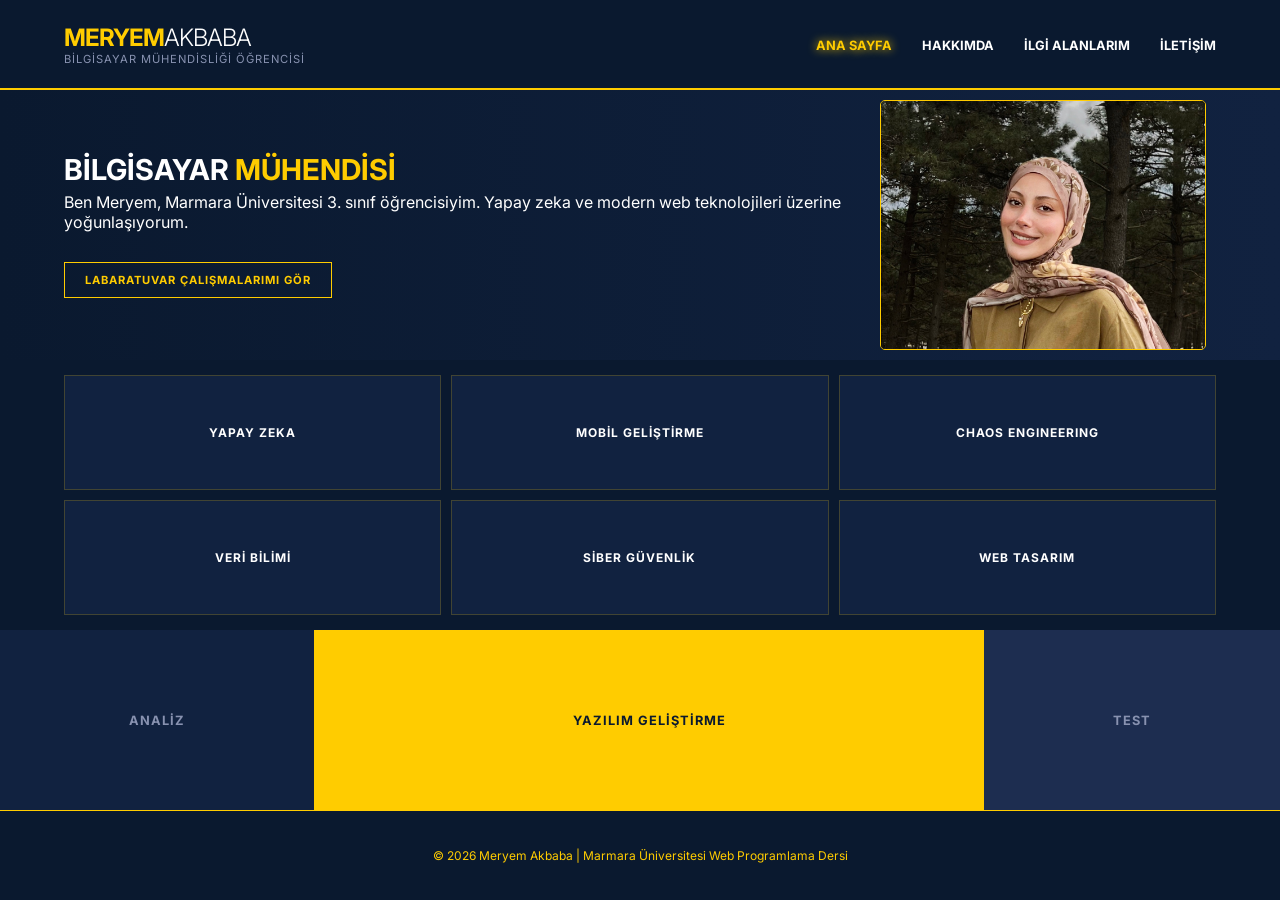
<file: index.html>
<!DOCTYPE html>
<html lang="tr">
<head>
    <meta charset="UTF-8">
    <meta name="viewport" content="width=device-width, initial-scale=1.0">
    <title>Meryem Akbaba | Portfolio</title>
    <link rel="stylesheet" href="style.css">
    <link href="https://fonts.googleapis.com/css2?family=Inter:wght@300;400;700&display=swap" rel="stylesheet">
</head>
<body>

    <div class="wrapper">
        <nav class="navbar">
            <div class="brand">
                <h1>MERYEM<span>AKBABA</span></h1>
                <p style="color: var(--text-gray); font-size: 0.7rem; letter-spacing: 1px;">BİLGİSAYAR MÜHENDİSLİĞİ ÖĞRENCİSİ</p>
            </div>
            <ul class="nav-links">
                <li><a href="index.html" class="active">ANA SAYFA</a></li>
                <li><a href="about.html">HAKKIMDA</a></li>
                <li><a href="interests.html">İLGİ ALANLARIM</a></li>
                <li><a href="contact.html">İLETİŞİM</a></li>
            </ul>
        </nav>

        <section class="hero">
            <div class="hero-text">
    <h2>BİLGİSAYAR <span>MÜHENDİSİ</span></h2>
    <p>Ben Meryem, Marmara Üniversitesi 3. sınıf öğrencisiyim. Yapay zeka ve modern web teknolojileri üzerine yoğunlaşıyorum.</p>
    
    <div class="project-trigger-wrapper" style="display: flex; gap: 15px; align-items: center;">
        <button class="btn-neon" id="showProjects">LABARATUVAR ÇALIŞMALARIMI GÖR</button>
        
        <div id="projectButtons" class="project-links-hidden" style="display: none; gap: 10px; opacity: 0; transition: all 0.5s ease;">
            <a href="hafta5.html" class="btn-neon" style="font-size: 0.6rem;">HAFTA 5</a>
            <a href="hafta6.html" class="btn-neon" style="font-size: 0.6rem;">HAFTA 6</a>
            <a href="hafta7.html" class="btn-neon" style="font-size: 0.6rem;">HAFTA 7</a>
        </div>
    </div>
</div>
            <div class="hero-image-placeholder">
                <img src="profil.jpg" alt="Meryem Akbaba">
            </div>
        </section>

        <section class="cards-section">
            <div class="card"><h3>YAPAY ZEKA</h3></div>
            <div class="card"><h3>MOBİL GELİŞTİRME</h3></div>
            <div class="card"><h3>CHAOS ENGINEERING</h3></div>
            <div class="card"><h3>VERİ BİLİMİ</h3></div>
            <div class="card"><h3>SİBER GÜVENLİK</h3></div>
            <div class="card"><h3>WEB TASARIM</h3></div>
        </section>

        <section class="grow-section">
            <div class="box box-grow-1">ANALİZ</div>
            <div class="box box-grow-2">YAZILIM GELİŞTİRME</div>
            <div class="box box-grow-3">TEST</div>
        </section>

        <footer class="footer">
            <p>&copy; 2026 Meryem Akbaba | Marmara Üniversitesi Web Programlama Dersi</p>
        </footer>
    </div>
<script>
    const projectBtn = document.getElementById('showProjects');
    const projectBox = document.getElementById('projectButtons');

    projectBtn.addEventListener('click', () => {
        if (projectBox.style.display === 'none') {
            projectBox.style.display = 'flex';
            // Küçük bir gecikme ile opacity vererek yumuşak geçiş yapıyoruz
            setTimeout(() => {
                projectBox.style.opacity = '1';
                projectBox.style.transform = 'translateX(10px)';
            }, 10);
            projectBtn.textContent = 'KAPAT';
        } else {
            projectBox.style.opacity = '0';
            projectBox.style.transform = 'translateX(-10px)';
            setTimeout(() => {
                projectBox.style.display = 'none';
            }, 500);
            projectBtn.textContent = 'PROJELERİMİ GÖR';
        }
    });
</script>
</body>
</html>
</file>
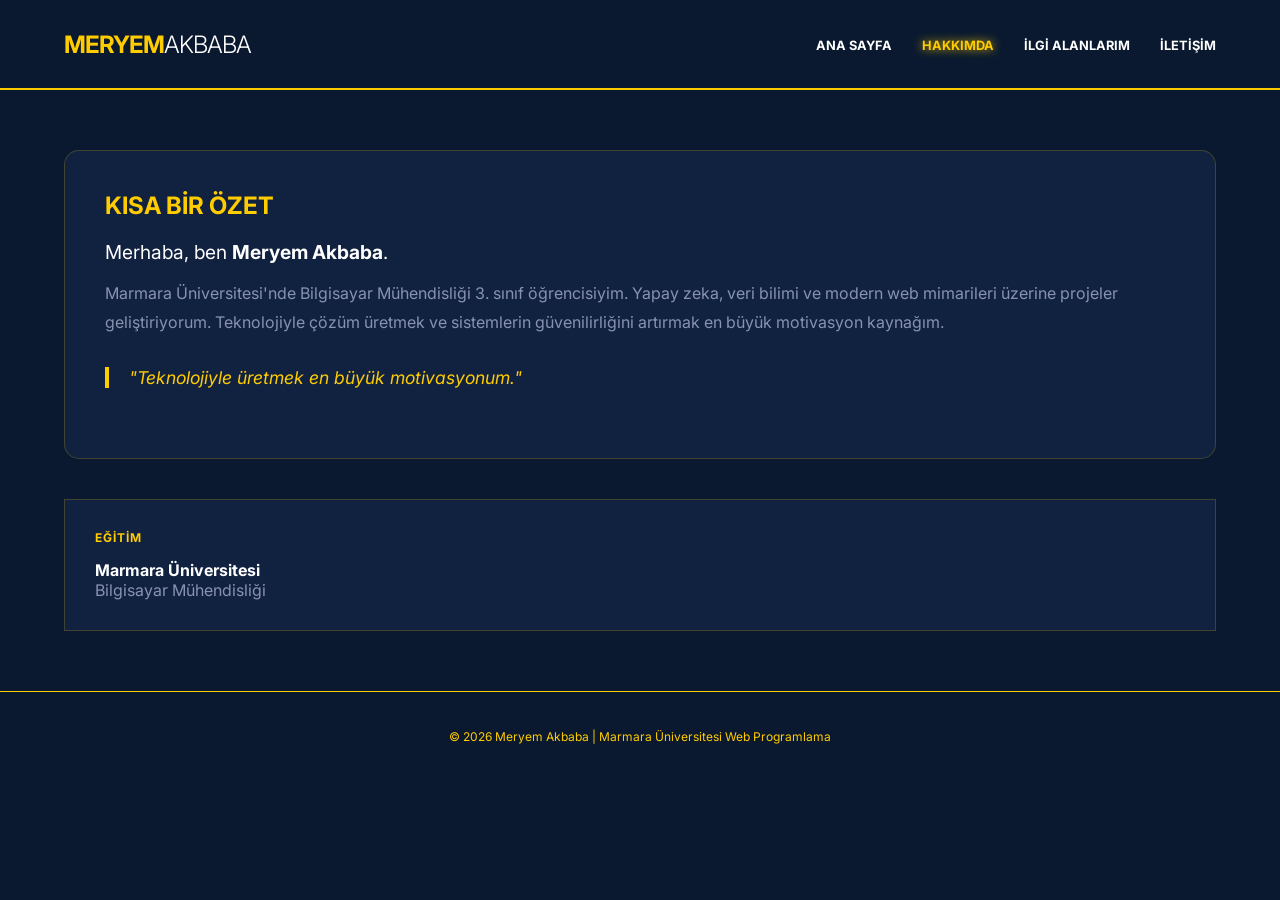
<file: about.html>
<!DOCTYPE html>
<html lang="tr">
<head>
    <meta charset="UTF-8">
    <meta name="viewport" content="width=device-width, initial-scale=1.0">
    <title>Hakkımda - Meryem Akbaba</title>
    <link rel="stylesheet" href="style.css">
    <link href="https://fonts.googleapis.com/css2?family=Inter:wght@300;400;700&display=swap" rel="stylesheet">
</head>
<body>

    <div class="wrapper" style="height: auto; min-height: 100vh;">
        <nav class="navbar">
            <div class="brand">
                <h1>MERYEM<span>AKBABA</span></h1>
            </div>
            <ul class="nav-links">
                <li><a href="index.html">ANA SAYFA</a></li>
                <li><a href="about.html" class="active">HAKKIMDA</a></li>
                <li><a href="interests.html">İLGİ ALANLARIM</a></li>
                <li><a href="contact.html">İLETİŞİM</a></li>
            </ul>
        </nav>

        <main class="container" style="padding: 60px 5%; display: flex; flex-direction: column; gap: 40px;">
            
            <section class="content" style="background: var(--card-bg); border: 1px solid var(--border-color); padding: 40px; border-radius: 15px;">
                <h2 style="color: var(--meryem-yellow); margin-bottom: 20px; text-transform: uppercase;">Kısa Bir Özet</h2>
                <p style="font-size: 1.2rem; color: var(--text-white);">
                    Merhaba, ben <strong>Meryem Akbaba</strong>. 
                </p>
                <p style="color: var(--text-gray); margin-top: 15px; line-height: 1.8;">
                    Marmara Üniversitesi'nde Bilgisayar Mühendisliği 3. sınıf öğrencisiyim. Yapay zeka, veri bilimi ve modern web mimarileri üzerine projeler geliştiriyorum. 
                    Teknolojiyle çözüm üretmek ve sistemlerin güvenilirliğini artırmak en büyük motivasyon kaynağım.
                </p>
                <blockquote style="border-left: 4px solid var(--meryem-yellow); padding-left: 20px; margin: 30px 0; font-style: italic; color: var(--meryem-yellow); font-size: 1.1rem;">
                    "Teknolojiyle üretmek en büyük motivasyonum."
                </blockquote>
            </section>

            <div style="display: flex; gap: 20px;">
                <section class="card" style="flex: 1; padding: 30px; align-items: flex-start; text-align: left;">
                    <h3 style="color: var(--meryem-yellow); margin-bottom: 15px;">EĞİTİM</h3>
                    <p style="color: var(--text-white); font-weight: bold;">Marmara Üniversitesi</p>
                    <p style="color: var(--text-gray);">Bilgisayar Mühendisliği</p>
                </section>

                
            </div>

        </main>

        <footer class="footer">
            <p>&copy; 2026 Meryem Akbaba | Marmara Üniversitesi Web Programlama</p>
        </footer>
    </div>

</body>
</html>
</file>
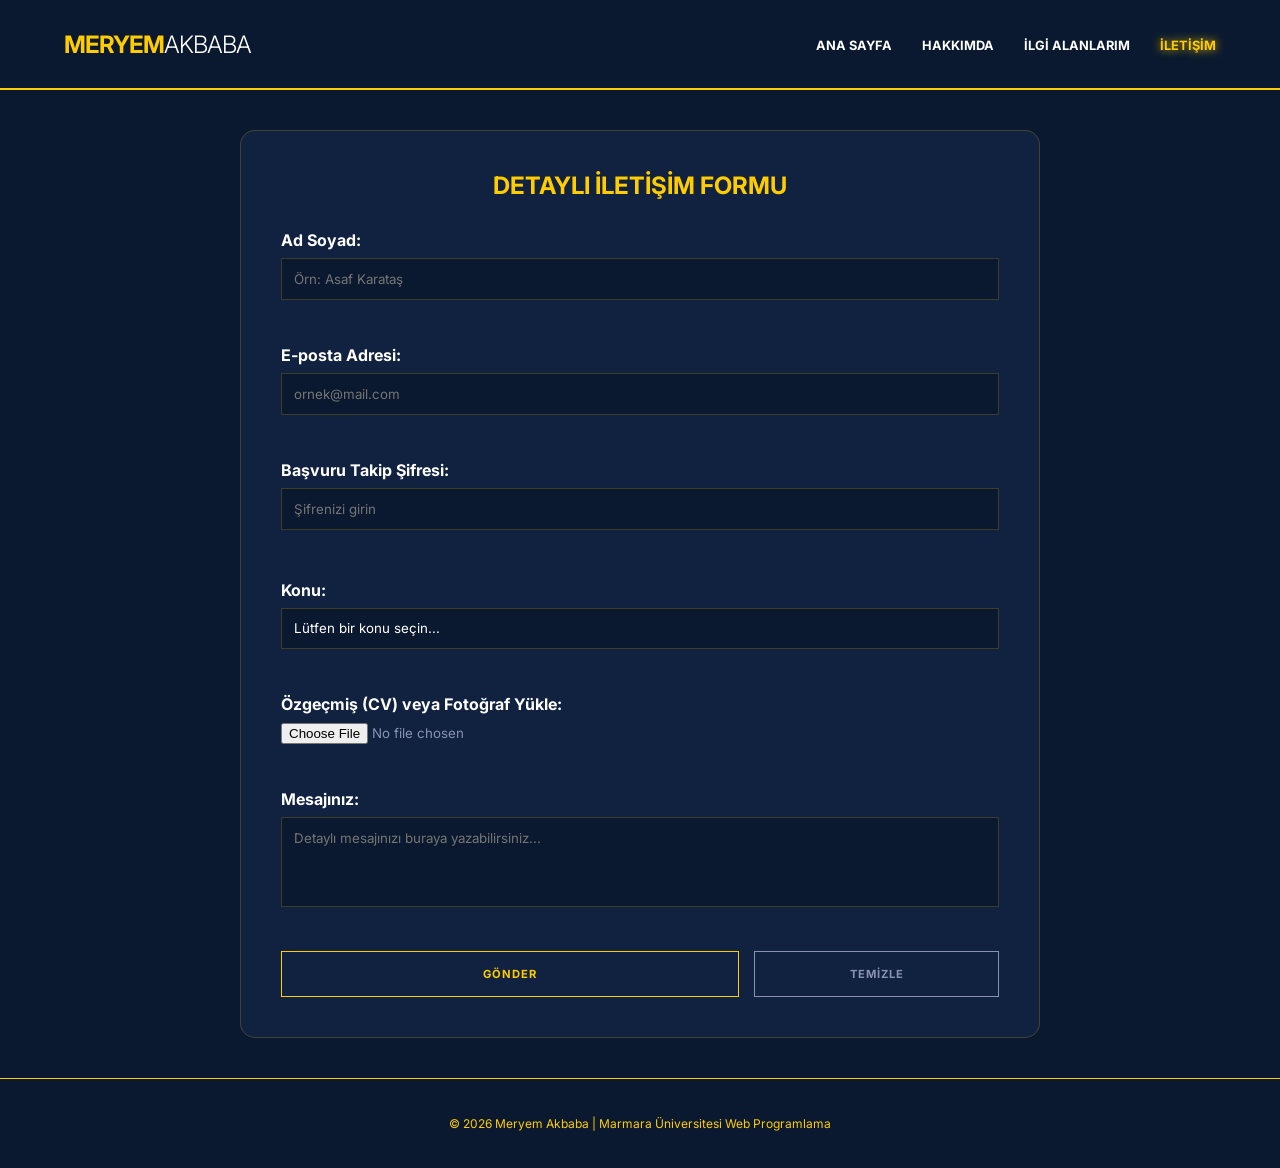
<file: contact.html>
<!DOCTYPE html>
<html lang="tr">
<head>
    <meta charset="UTF-8">
    <meta name="viewport" content="width=device-width, initial-scale=1.0">
    <title>İletişim - Meryem Akbaba</title>
    <link rel="stylesheet" href="style.css">
    <link href="https://fonts.googleapis.com/css2?family=Inter:wght@300;400;700&display=swap" rel="stylesheet">
</head>
<body>

    <div class="wrapper" style="height: auto; min-height: 100vh;">
        <nav class="navbar">
            <div class="brand">
                <h1>MERYEM<span>AKBABA</span></h1>
            </div>
            <ul class="nav-links">
                <li><a href="index.html">ANA SAYFA</a></li>
                <li><a href="about.html">HAKKIMDA</a></li>
                <li><a href="interests.html">İLGİ ALANLARIM</a></li>
                <li><a href="contact.html" class="active">İLETİŞİM</a></li>
            </ul>
        </nav>

        <main class="container" style="padding: 40px 5%;">
            <div class="contact-container" style="background: var(--card-bg); border: 1px solid var(--border-color); padding: 40px; border-radius: 15px; max-width: 800px; margin: 0 auto;">
                <h2 style="color: var(--meryem-yellow); text-align: center; margin-bottom: 30px; text-transform: uppercase;">Detaylı İletişim Formu</h2>
                
                <form>
                    <div style="margin-bottom: 20px;">
                        <label for="name" style="color: var(--text-white); display: block; margin-bottom: 8px; font-weight: bold;">Ad Soyad:</label>
                        <input type="text" id="name" placeholder="Örn: Asaf Karataş" required 
                               style="background: var(--bg-dark); color: white; border: 1px solid var(--border-color); padding: 12px; width: 100%;">
                    </div>

                    <div style="margin-bottom: 20px;">
                        <label for="email" style="color: var(--text-white); display: block; margin-bottom: 8px; font-weight: bold;">E-posta Adresi:</label>
                        <input type="email" id="email" placeholder="ornek@mail.com" required
                               style="background: var(--bg-dark); color: white; border: 1px solid var(--border-color); padding: 12px; width: 100%;">
                    </div>

                    <div style="margin-bottom: 25px;">
                        <label for="password" style="color: var(--text-white); display: block; margin-bottom: 8px; font-weight: bold;">Başvuru Takip Şifresi:</label>
                        <input type="password" id="password" placeholder="Şifrenizi girin"
                               style="background: var(--bg-dark); color: white; border: 1px solid var(--border-color); padding: 12px; width: 100%;">
                    </div>

                    <div class="form-group-gray" style="background: rgba(255,255,255,0.05); padding: 20px; border-radius: 10px; margin-bottom: 25px; border-left: 4px solid var(--accent-neon);">
                        <span class="group-title" style="color: var(--accent-neon); font-weight: bold; display: block; margin-bottom: 15px;">İletişim Tercihi:</span>
                        <div style="display: flex; flex-direction: column; gap: 10px; color: var(--text-white);">
                            <label><input type="radio" name="pref" value="email" checked> Bana e-posta ile ulaşın</label>
                            <label><input type="radio" name="pref" value="phone"> Bana telefonla ulaşın</label>
                        </div>
                    </div>

                    <div class="form-group-gray" style="background: rgba(255,255,255,0.05); padding: 20px; border-radius: 10px; margin-bottom: 25px; border-left: 4px solid var(--accent-neon);">
                        <span class="group-title" style="color: var(--accent-neon); font-weight: bold; display: block; margin-bottom: 15px;">İlgi Alanları / Yetenekler:</span>
                        <div style="display: flex; flex-direction: column; gap: 10px; color: var(--text-white);">
                            <label><input type="checkbox" value="html"> HTML</label>
                            <label><input type="checkbox" value="css"> CSS</label>
                            <label><input type="checkbox" value="algo"> Algoritma</label>
                        </div>
                    </div>

                    <div style="margin-bottom: 20px;">
                        <label for="subject" style="color: var(--text-white); display: block; margin-bottom: 8px; font-weight: bold;">Konu:</label>
                        <select id="subject" style="background: var(--bg-dark); color: white; border: 1px solid var(--border-color); padding: 12px; width: 100%;">
                            <option value="">Lütfen bir konu seçin...</option>
                            <option value="is">İş Teklifi</option>
                            <option value="soru">Soru</option>
                        </select>
                    </div>

                    <div style="margin-bottom: 20px;">
                        <label for="file" style="color: var(--text-white); display: block; margin-bottom: 8px; font-weight: bold;">Özgeçmiş (CV) veya Fotoğraf Yükle:</label>
                        <input type="file" id="file" style="color: var(--text-gray); width: 100%;">
                    </div>

                    <div style="margin-bottom: 25px;">
                        <label for="message" style="color: var(--text-white); display: block; margin-bottom: 8px; font-weight: bold;">Mesajınız:</label>
                        <textarea id="message" rows="4" placeholder="Detaylı mesajınızı buraya yazabilirsiniz..." 
                                  style="background: var(--bg-dark); color: white; border: 1px solid var(--border-color); padding: 12px; width: 100%; resize: none;"></textarea>
                    </div>

                    <div class="button-group" style="display: flex; gap: 15px;">
                        <button type="submit" class="btn-neon" style="flex: 2;">GÖNDER</button>
                        <button type="reset" class="btn-neon" style="flex: 1; border-color: var(--text-gray); color: var(--text-gray);">TEMİZLE</button>
                    </div>
                </form>
            </div>
        </main>

        <footer class="footer">
            <p>&copy; 2026 Meryem Akbaba | Marmara Üniversitesi Web Programlama</p>
        </footer>
    </div>

</body>
</html>
</file>
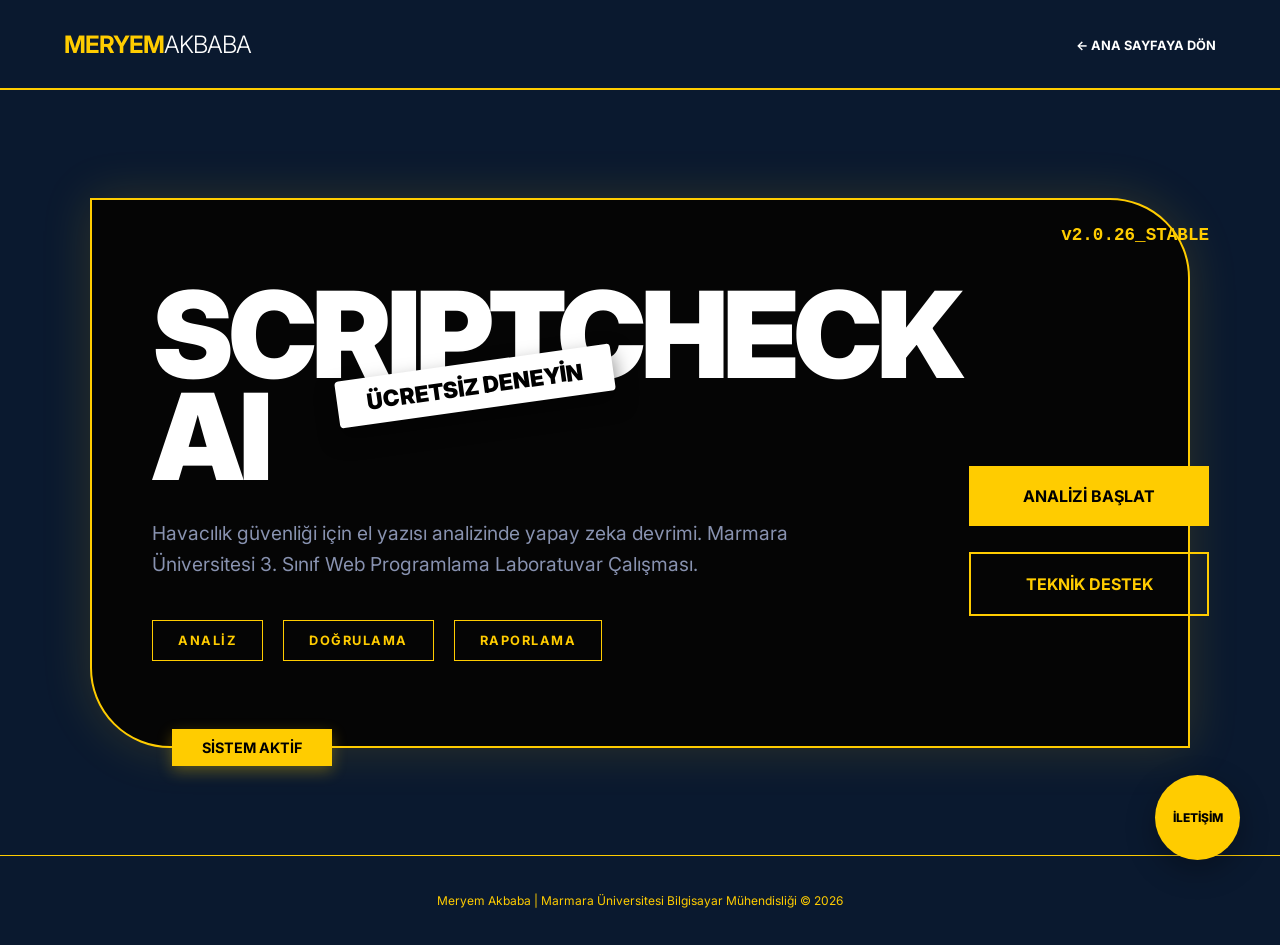
<file: hafta5.html>
<!DOCTYPE html>
<html lang="tr">
<head>
    <meta charset="UTF-8">
    <meta name="viewport" content="width=device-width, initial-scale=1.0">
    <title>Meryem Akbaba | ScriptCheck AI Lab</title>
    <link rel="stylesheet" href="style.css">
    <link href="https://fonts.googleapis.com/css2?family=Inter:wght@400;900&family=Orbitron:wght@900&display=swap" rel="stylesheet">
</head>
<body>

    <a href="contact.html" class="helper-bubble">İLETİŞİM</a>

    <div class="wrapper">
        <nav class="navbar">
            <div class="brand">
                <h1>MERYEM<span>AKBABA</span></h1>
            </div>
            <ul class="nav-links">
                <li><a href="index.html">← ANA SAYFAYA DÖN</a></li>
            </ul>
        </nav>

        <main class="lab-main">
            <div class="mission-container">
                
                <div class="content-left">
                    <div class="title-layer">
                        <h1 class="project-title">SCRIPTCHECK AI</h1>
                        <span class="badge-free">ÜCRETSİZ DENEYİN</span>
                    </div>
                    
                    <p class="description">
                        Havacılık güvenliği için el yazısı analizinde yapay zeka devrimi. 
                        Marmara Üniversitesi 3. Sınıf Web Programlama Laboratuvar Çalışması.
                    </p>
                    
                    <div class="mini-features">
                        <div class="feature-item">ANALİZ</div>
                        <div class="feature-item">DOĞRULAMA</div>
                        <div class="feature-item">RAPORLAMA</div>
                    </div>
                </div>

                <div class="action-right">
                    <div class="version-tag">v2.0.26_STABLE</div>

                    <button class="action-btn main-btn">ANALİZİ BAŞLAT</button>
                    
                    <a href="contact.html" class="action-btn sub-btn">TEKNİK DESTEK</a>
                </div>

                <div class="status-badge">SİSTEM AKTİF</div>
            </div>
        </main>

        <footer class="footer">
            <p>Meryem Akbaba | Marmara Üniversitesi Bilgisayar Mühendisliği © 2026</p>
        </footer>
    </div>

</body>
</html>
</file>
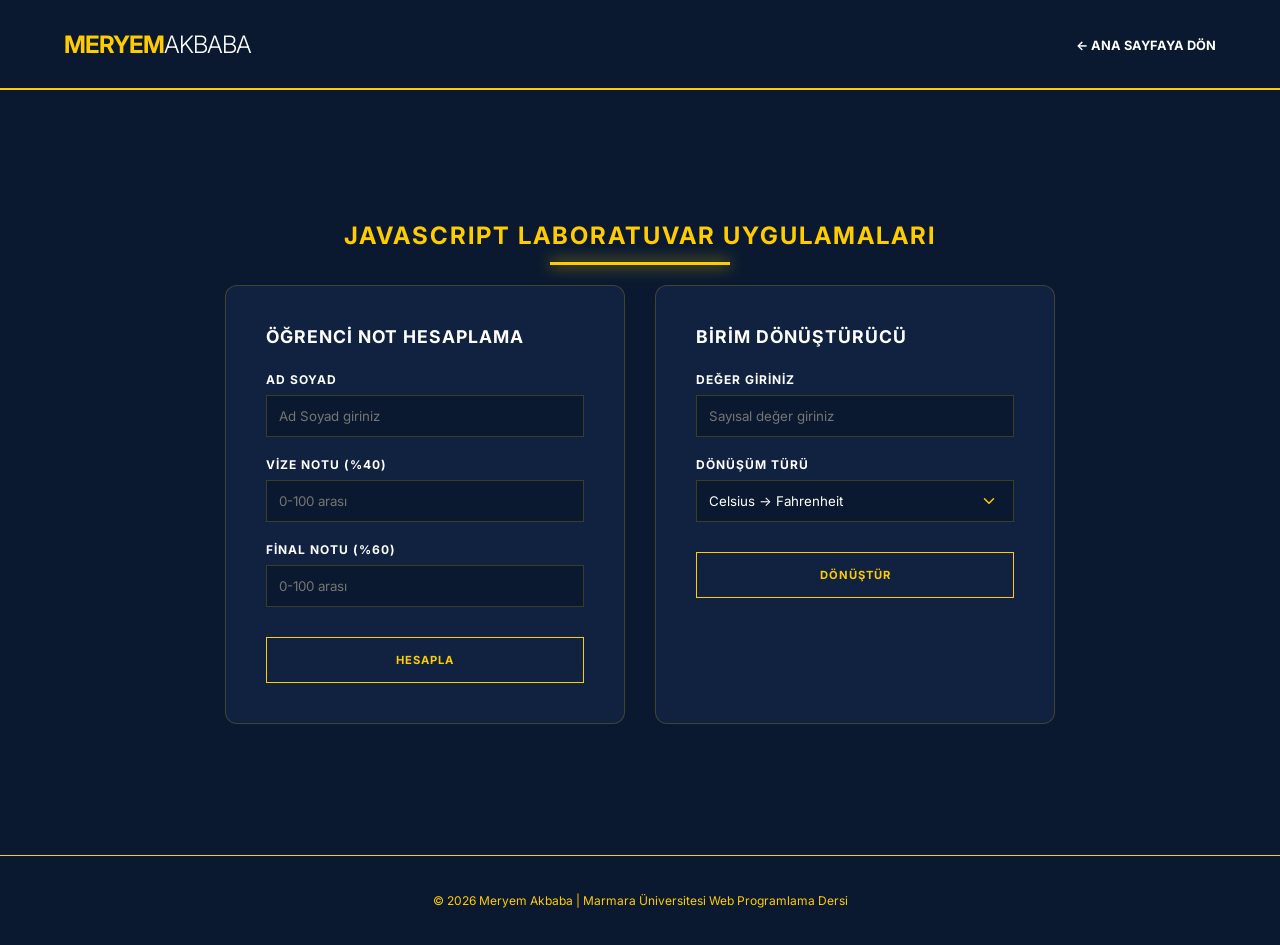
<file: hafta6.html>
<!DOCTYPE html>
<html lang="tr">
<head>
    <meta charset="UTF-8">
    <meta name="viewport" content="width=device-width, initial-scale=1.0">
    <title>Meryem Akbaba | Hafta 6 Uygulamaları</title>
    <link rel="stylesheet" href="style.css">
    <link href="https://fonts.googleapis.com/css2?family=Inter:wght@300;400;700&display=swap" rel="stylesheet">
</head>
<body>

    <div class="wrapper">
        <nav class="navbar">
            <div class="brand">
                <h1>MERYEM<span>AKBABA</span></h1>
            </div>
            <ul class="nav-links">
                <li><a href="index.html">← ANA SAYFAYA DÖN</a></li>
            </ul>
        </nav>

        <main class="lab-main">
            <h2 class="section-title">JAVASCRIPT LABORATUVAR UYGULAMALARI</h2>
            
            <div class="lab-container">
                <div class="contact-container lab-card">
                    <h3>Öğrenci Not Hesaplama</h3>
                    <div class="input-group">
                        <label for="studentName">AD SOYAD</label>
                        <input type="text" id="studentName" placeholder="Ad Soyad giriniz">
                    </div>
                    <div class="input-group">
                        <label for="vizeNote">VİZE NOTU (%40)</label>
                        <input type="number" id="vizeNote" placeholder="0-100 arası">
                    </div>
                    <div class="input-group">
                        <label for="finalNote">FİNAL NOTU (%60)</label>
                        <input type="number" id="finalNote" placeholder="0-100 arası">
                    </div>
                    <button class="btn-neon" onclick="hesaplaNot()">HESAPLA</button>
                    
                    <div id="notSonuc" class="form-group-gray"></div>
                </div>

                <div class="contact-container lab-card">
                    <h3>Birim Dönüştürücü</h3>
                    <div class="input-group">
                        <label for="unitValue">DEĞER GİRİNİZ</label>
                        <input type="number" id="unitValue" placeholder="Sayısal değer giriniz">
                    </div>
                    <div class="input-group">
                        <label for="convertType">DÖNÜŞÜM TÜRÜ</label>
                        <select id="convertType">
                            <option value="c-f">Celsius -> Fahrenheit</option>
                            <option value="m-km">Metre -> Kilometre</option>
                            <option value="kg-g">Kilogram -> Gram</option>
                        </select>
                    </div>
                    <button class="btn-neon" onclick="donustur()">DÖNÜŞTÜR</button>
                    
                    <div id="birimSonuc" class="form-group-gray"></div>
                </div>
            </div>
        </main>

        <footer class="footer">
            <p>&copy; 2026 Meryem Akbaba | Marmara Üniversitesi Web Programlama Dersi</p>
        </footer>
    </div>

    <script src="scripts/hafta6.js"></script>
</body>
</html>
</file>
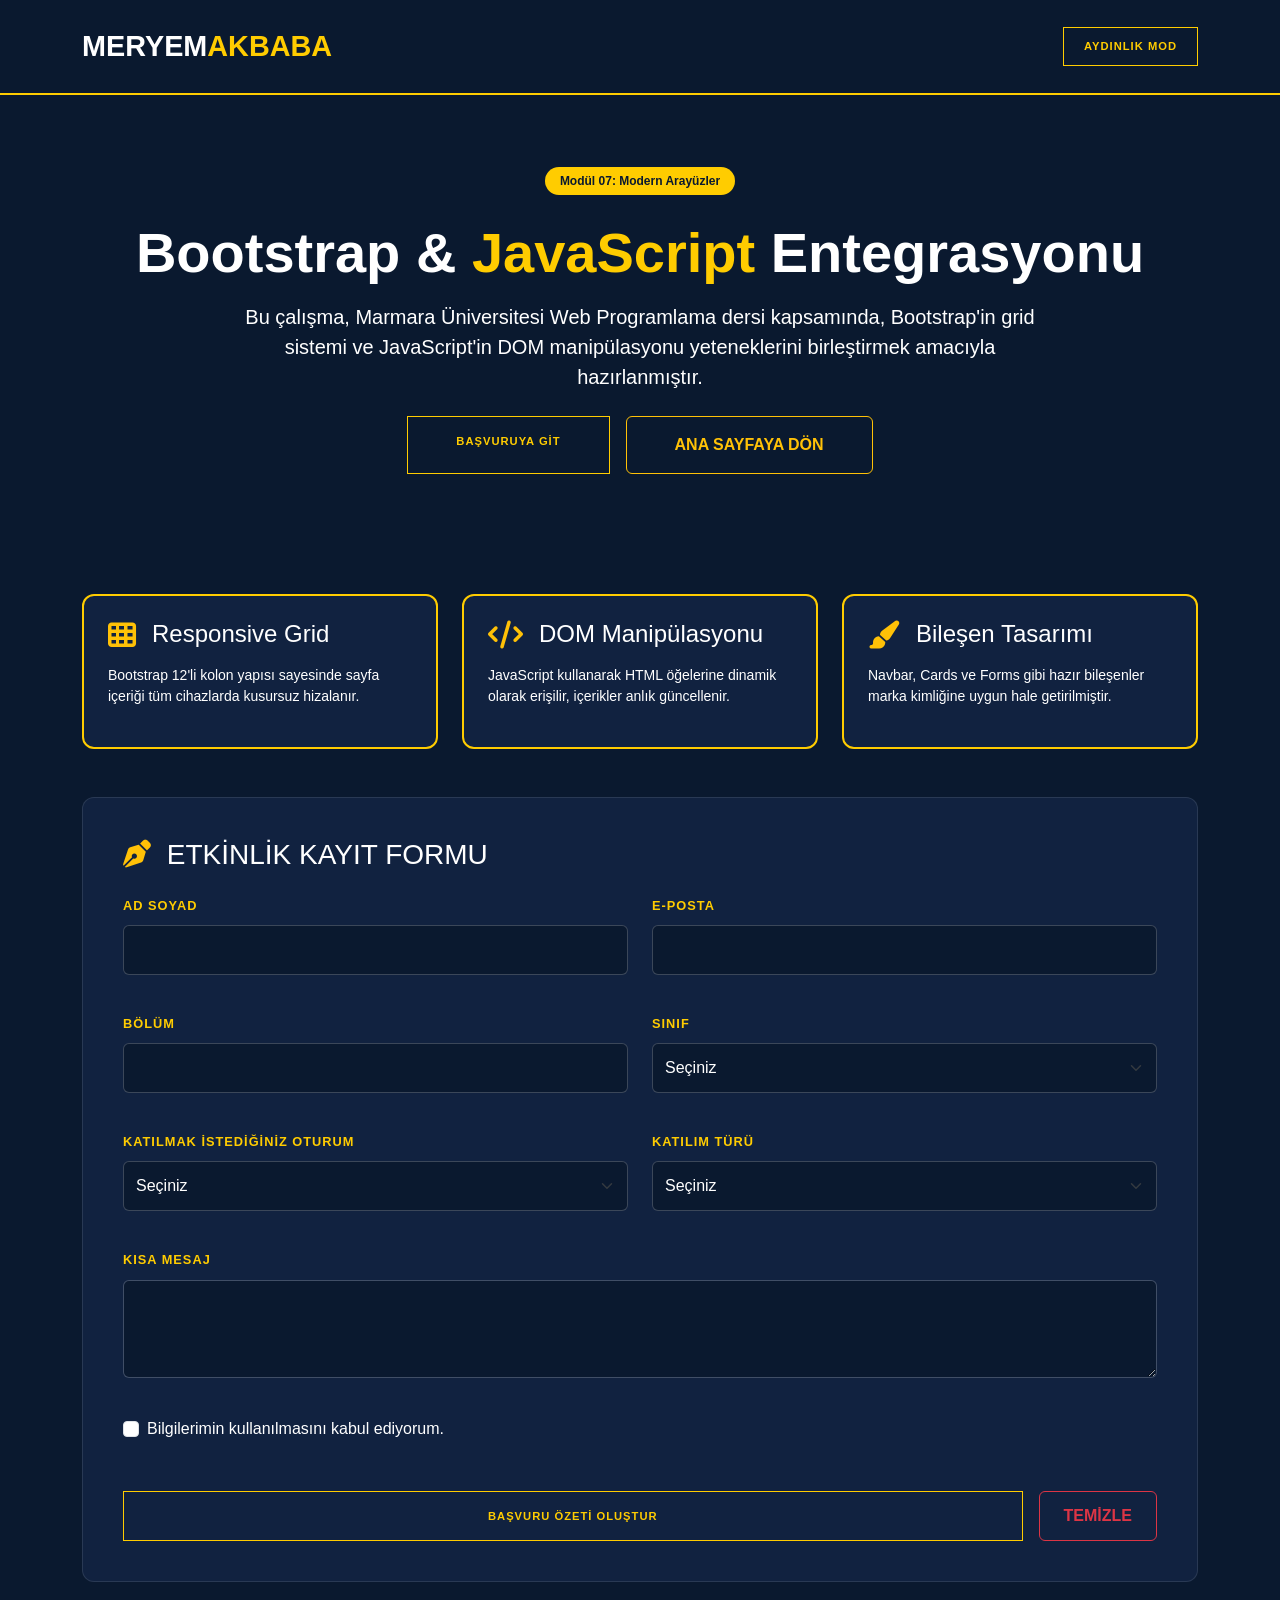
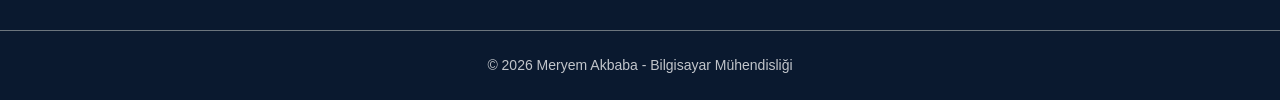
<file: hafta7.html>
<!DOCTYPE html>
<html lang="tr">
<head>
    <meta charset="UTF-8">
    <meta name="viewport" content="width=device-width, initial-scale=1.0">
    <title>Hafta 7 | Akademik Çalışma</title>
    <link href="https://cdn.jsdelivr.net/npm/bootstrap@5.3.3/dist/css/bootstrap.min.css" rel="stylesheet">
    <link rel="stylesheet" href="https://cdnjs.cloudflare.com/ajax/libs/font-awesome/6.0.0/css/all.min.css">
    <link rel="stylesheet" href="style.css">
</head>
<body class="dark-mode">

<div class="wrapper d-flex flex-column min-vh-100">
    <header class="main-header sticky-top">
    <div class="container d-flex justify-content-between align-items-center">
        <a href="index.html" class="brand-logo">MERYEM<span>AKBABA</span></a>
        <nav class="nav-links-custom d-flex align-items-center">
            
            <button id="themeToggle" class="btn-neon ms-4">AYDINLIK MOD</button>
        </nav>
    </div>
</header>

    <main class="flex-grow-1">
        <header class="lab7-hero text-center py-5">
            <div class="container py-4">
                <span class="badge mb-3 badge-custom-style">Modül 07: Modern Arayüzler</span>
                <h1 class="display-4 fw-bold mt-2">Bootstrap & <span class="text-meryem">JavaScript</span> Entegrasyonu</h1>
                <p class="lead text-gray mx-auto mt-3" style="max-width: 800px;">
                    Bu çalışma, Marmara Üniversitesi Web Programlama dersi kapsamında, Bootstrap'in grid sistemi ve 
                    JavaScript'in DOM manipülasyonu yeteneklerini birleştirmek amacıyla hazırlanmıştır.
                </p>
                <div class="d-flex justify-content-center gap-3 mt-4">
                    <a href="#applicationFormSection" class="btn-neon px-5 py-3 text-uppercase fw-bold text-decoration-none">BAŞVURUYA GİT</a>
                    <a href="index.html" class="btn btn-outline-warning px-5 py-3 text-uppercase fw-bold text-decoration-none">ANA SAYFAYA DÖN</a>
                </div>
            </div>
        </header>

        <section class="container my-5">
            <div class="row g-4">
                <div class="col-md-4">
                    <div class="feature-card h-100 p-4">
                        <div class="d-flex align-items-center mb-3">
                            <i class="fas fa-th text-warning fs-3 me-3"></i>
                            <h4 class="mb-0">Responsive Grid</h4>
                        </div>
                        <p class="text-gray small">Bootstrap 12'li kolon yapısı sayesinde sayfa içeriği tüm cihazlarda kusursuz hizalanır.</p>
                    </div>
                </div>
                <div class="col-md-4">
                    <div class="feature-card h-100 p-4">
                        <div class="d-flex align-items-center mb-3">
                            <i class="fas fa-code text-warning fs-3 me-3"></i>
                            <h4 class="mb-0">DOM Manipülasyonu</h4>
                        </div>
                        <p class="text-gray small">JavaScript kullanarak HTML öğelerine dinamik olarak erişilir, içerikler anlık güncellenir.</p>
                    </div>
                </div>
                <div class="col-md-4">
                    <div class="feature-card h-100 p-4">
                        <div class="d-flex align-items-center mb-3">
                            <i class="fas fa-paint-brush text-warning fs-3 me-3"></i>
                            <h4 class="mb-0">Bileşen Tasarımı</h4>
                        </div>
                        <p class="text-gray small">Navbar, Cards ve Forms gibi hazır bileşenler marka kimliğine uygun hale getirilmiştir.</p>
                    </div>
                </div>
            </div>
        </section>

        <section id="applicationFormSection" class="container pb-5">
            <div class="form-section-card">
                <h3 class="mb-4 text-white form-main-title"><i class="fas fa-pen-nib me-2 text-warning"></i> ETKİNLİK KAYIT FORMU</h3>
                <form id="applicationForm">
                    <div class="row g-4">
                        <div class="col-md-6">
                            <label class="field-label">AD SOYAD</label>
                            <input type="text" id="name" class="form-control custom-control" required>
                        </div>
                        <div class="col-md-6">
                            <label class="field-label">E-POSTA</label>
                            <input type="email" id="email" class="form-control custom-control" required>
                        </div>
                        <div class="col-md-6">
                            <label class="field-label">BÖLÜM</label>
                            <input type="text" id="dept" class="form-control custom-control" required>
                        </div>
                        <div class="col-md-6">
                            <label class="field-label">SINIF</label>
                            <select id="grade" class="form-select custom-control" required>
                                <option value="" selected disabled>Seçiniz</option>
                                <option value="1. Sınıf">1. Sınıf</option>
                                <option value="2. Sınıf">2. Sınıf</option>
                                <option value="3. Sınıf">3. Sınıf</option>
                                <option value="4. Sınıf">4. Sınıf</option>
                            </select>
                        </div>
                        <div class="col-md-6">
                            <label class="field-label">KATILMAK İSTEDİĞİNİZ OTURUM</label>
                            <select id="session" class="form-select custom-control" required>
                                <option value="" selected disabled>Seçiniz</option>
                                <option value="Bootstrap + JS Projesi">Bootstrap + JS Projesi</option>
                                <option value="Frontend Dünyası">Frontend Dünyası</option>
                            </select>
                        </div>
                        <div class="col-md-6">
                            <label class="field-label">KATILIM TÜRÜ</label>
                            <select id="type" class="form-select custom-control" required>
                                <option value="" selected disabled>Seçiniz</option>
                                <option value="Yüz yüze">Yüz yüze</option>
                                <option value="Online">Online</option>
                            </select>
                        </div>
                        <div class="col-12">
                            <label class="field-label">KISA MESAJ</label>
                            <textarea id="message" class="form-control custom-control" rows="3"></textarea>
                        </div>
                        <div class="col-12">
                            <div class="form-check">
                                <input class="form-check-input" type="checkbox" id="accept" required>
                                <label class="form-check-label check-label-text" for="accept">Bilgilerimin kullanılmasını kabul ediyorum.</label>
                            </div>
                        </div>
                    </div>
                    <div class="mt-5 d-flex gap-3">
                        <button type="submit" class="btn-neon flex-grow-1 py-3 fw-bold">BAŞVURU ÖZETİ OLUŞTUR</button>
                        <button type="reset" class="btn btn-outline-danger px-4 fw-bold">TEMİZLE</button>
                    </div>
                </form>

                <div id="summaryArea" class="mt-5" style="display: none;">
                    <h4 class="text-warning mb-4">BAŞVURU ÖZETİ</h4>
                    <div id="summaryText" class="p-4 rounded border border-warning summary-box"></div>
                </div>
            </div>
        </section>
    </main>

    <footer class="footer-custom py-4 text-center border-top border-secondary">
        <p class="mb-0 small opacity-75">&copy; 2026 Meryem Akbaba - Bilgisayar Mühendisliği</p>
    </footer>
</div>

<script src="https://cdn.jsdelivr.net/npm/bootstrap@5.3.3/dist/js/bootstrap.bundle.min.js"></script>
<script src="scripts/hafta7.js"></script>
</body>
</html>
</file>
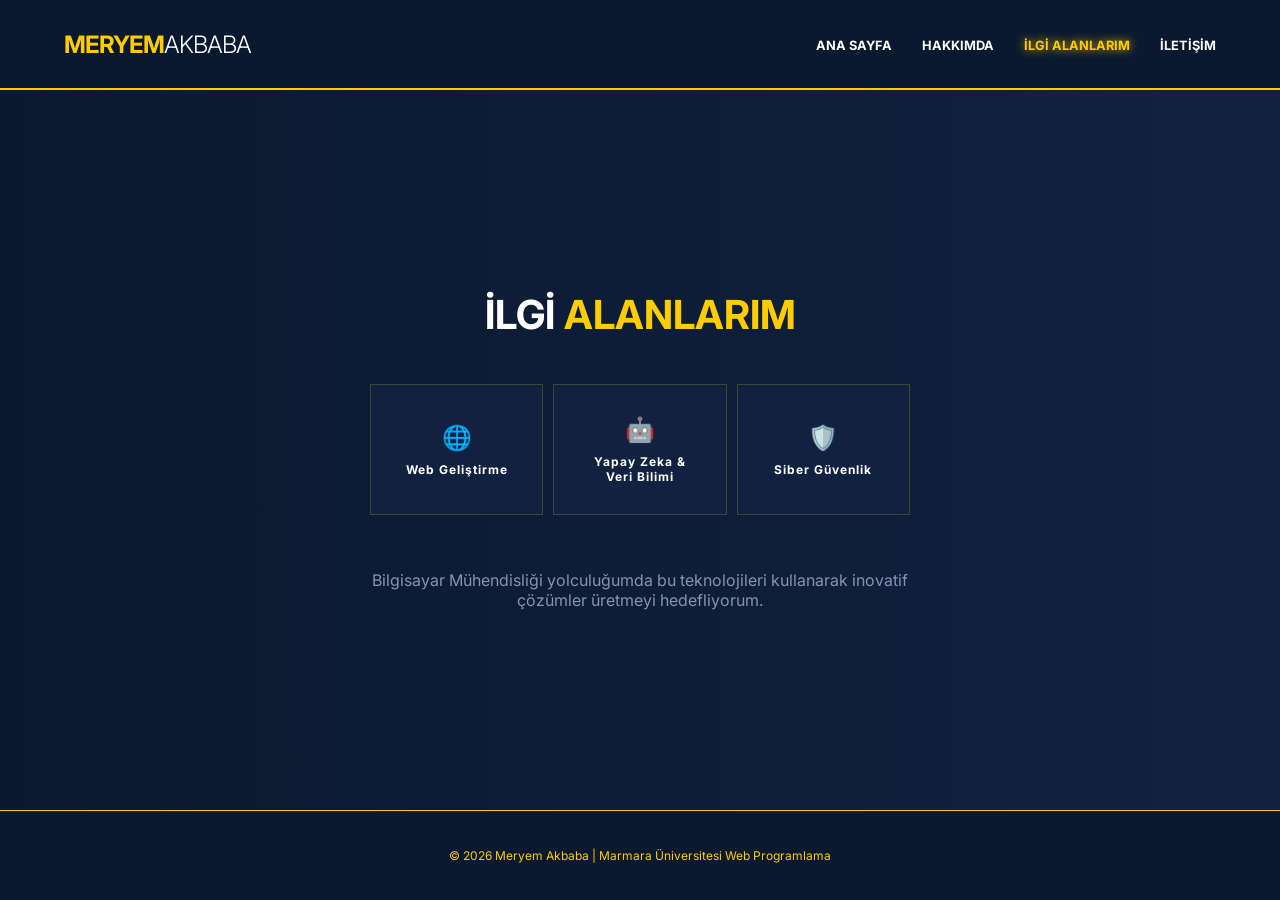
<file: interests.html>
<!DOCTYPE html>
<html lang="tr">
<head>
    <meta charset="UTF-8">
    <meta name="viewport" content="width=device-width, initial-scale=1.0">
    <title>İlgi Alanlarım - Meryem Akbaba</title>
    <link rel="stylesheet" href="style.css">
    <link href="https://fonts.googleapis.com/css2?family=Inter:wght@300;400;700&display=swap" rel="stylesheet">
</head>
<body>

    <div class="wrapper">
        <nav class="navbar">
            <div class="brand">
                <h1>MERYEM<span>AKBABA</span></h1>
            </div>
            <ul class="nav-links">
                <li><a href="index.html">ANA SAYFA</a></li>
                <li><a href="about.html">HAKKIMDA</a></li>
                <li><a href="interests.html" class="active">İLGİ ALANLARIM</a></li>
                <li><a href="contact.html">İLETİŞİM</a></li>
            </ul>
        </nav>

        <main class="hero" style="height: 80vh; flex-direction: column; justify-content: center; align-items: center; text-align: center;">
            <div class="hero-text" style="padding: 0; align-items: center;">
                <h2 style="font-size: 2.5rem; margin-bottom: 30px;">İLGİ <span>ALANLARIM</span></h2>
                
                <div class="cards-section" style="height: auto; width: 100%; max-width: 900px; justify-content: center;">
                    <div class="card" style="padding: 30px; flex-direction: column; gap: 10px;">
                        <span style="font-size: 1.5rem;">🌐</span>
                        <h3>Web Geliştirme</h3>
                    </div>
                    <div class="card" style="padding: 30px; flex-direction: column; gap: 10px;">
                        <span style="font-size: 1.5rem;">🤖</span>
                        <h3>Yapay Zeka & Veri Bilimi</h3>
                    </div>
                    <div class="card" style="padding: 30px; flex-direction: column; gap: 10px;">
                        <span style="font-size: 1.5rem;">🛡️</span>
                        <h3>Siber Güvenlik</h3>
                    </div>
                </div>

                <p style="margin-top: 40px; color: var(--text-gray); max-width: 600px;">
                    Bilgisayar Mühendisliği yolculuğumda bu teknolojileri kullanarak inovatif çözümler üretmeyi hedefliyorum.
                </p>
            </div>
        </main>

        <footer class="footer">
            <p>&copy; 2026 Meryem Akbaba | Marmara Üniversitesi Web Programlama</p>
        </footer>
    </div>

</body>
</html>
</file>
<file: style.css>
/* --- GENEL DEĞİŞKENLER VE AYARLAR --- */
:root {
    --bg-dark: #0a192f;
    --accent-neon: #39ff14;
    --meryem-yellow: #ffcc00;
    --text-white: #ffffff;
    --text-gray: #8892b0;
    --card-bg: #112240;
    --border-color: rgba(255, 204, 0, 0.2);
    --dark-bg-pure: #050505;
}

* {
    margin: 0;
    padding: 0;
    box-sizing: border-box;
    font-family: 'Inter', sans-serif;
}

body {
    background-color: var(--bg-dark);
    color: var(--text-white);
}

.wrapper {
    display: flex;
    flex-direction: column;
    min-height: 100vh;
}

/* --- NAVBAR --- */
.navbar {
    display: flex;
    height: 10vh;
    justify-content: space-between;
    align-items: center;
    padding: 0 5%;
    background-color: var(--bg-dark);
    border-bottom: 2px solid var(--meryem-yellow);
}

.brand h1 {
    font-size: 1.5rem;
    color: var(--meryem-yellow);
    letter-spacing: -1px;
}

.brand h1 span {
    color: var(--text-white);
    font-weight: 300;
}

.nav-links {
    display: flex;
    list-style: none;
    gap: 30px;
}

.nav-links a {
    text-decoration: none;
    color: var(--text-white);
    font-size: 0.8rem;
    font-weight: bold;
    transition: 0.3s;
}

.nav-links a:hover, .nav-links a.active {
    color: var(--meryem-yellow);
    text-shadow: 0 0 10px var(--meryem-yellow);
}

/* --- HERO SECTION --- */
.hero {
    display: flex;
    height: 30vh;
    flex-direction: row;
    justify-content: space-between;
    align-items: stretch;
    padding: 0 5%;
    background: linear-gradient(to right, #0a192f, #112240);
}

.hero-text {
    flex: 1;
    display: flex;
    flex-direction: column;
    justify-content: center;
}

.hero-text h2 {
    font-size: 1.8rem;
    margin-bottom: 5px;
}

.hero-text h2 span {
    color: var(--meryem-yellow);
}

.btn-neon {
    width: fit-content;
    padding: 10px 20px;
    background: transparent;
    border: 1px solid var(--meryem-yellow);
    color: var(--meryem-yellow);
    cursor: pointer;
    transition: 0.3s;
    font-weight: bold;
    font-size: 0.7rem;
    letter-spacing: 1px;
}

.btn-neon:hover {
    background: var(--meryem-yellow);
    color: var(--bg-dark);
    box-shadow: 0 0 20px var(--meryem-yellow);
}

.hero-image-placeholder {
    width: 30%;
    display: flex;
    justify-content: center;
    align-items: center;
    padding: 10px;
}

.hero-image-placeholder img {
    height: 100%;
    width: 100%;
    object-fit: cover;
    border: 1px solid var(--meryem-yellow);
    border-radius: 5px;
}

/* --- CARDS SECTION --- */
.cards-section {
    display: flex;
    height: 30vh;
    flex-wrap: wrap;
    gap: 10px;
    padding: 15px 5%;
}

.card {
    flex: 1 1 calc(33.33% - 10px);
    background-color: var(--card-bg);
    border: 1px solid var(--border-color);
    display: flex;
    flex-direction: column;
    justify-content: center;
    align-items: center;
    transition: 0.3s;
    text-align: center;
}

.card:hover {
    border-color: var(--meryem-yellow);
    transform: translateY(-3px);
}

.card h3 {
    color: var(--text-white);
    font-size: 0.75rem;
    letter-spacing: 1px;
}

/* --- GROW SECTION --- */
.grow-section {
    display: flex;
    height: 20vh;
    align-items: stretch;
}

.box {
    display: flex;
    justify-content: center;
    align-items: center;
    font-weight: bold;
    font-size: 0.8rem;
    letter-spacing: 1px;
}

.box-grow-1 { flex-grow: 1; background-color: #112240; color: var(--text-gray); }
.box-grow-2 { flex-grow: 2; background-color: var(--meryem-yellow); color: var(--bg-dark); }
.box-grow-3 { flex-grow: 1; background-color: #1d2d50; color: var(--text-gray); }



/* --- FOOTER & CONTACT --- */
.footer {
    display: flex;
    height: 10vh;
    justify-content: center;
    align-items: center;
    background-color: var(--bg-dark);
    border-top: 1px solid var(--meryem-yellow);
    color: var(--meryem-yellow);
    font-size: 0.75rem;
}

.contact-container {
    max-width: 700px;
    margin: 40px auto;
    background: var(--card-bg);
    padding: 30px;
    border: 1px solid var(--border-color);
    border-radius: 12px;
}

input[type="text"], input[type="email"], input[type="password"], select, textarea {
    width: 100%;
    padding: 12px;
    margin-bottom: 15px;
    background: var(--bg-dark);
    border: 1px solid var(--border-color);
    color: white;
}

.form-group-gray {
    background: rgba(255,255,255,0.05);
    padding: 15px;
    border-radius: 8px;
    margin-bottom: 20px;
    border-left: 3px solid var(--meryem-yellow);
}


.project-links-hidden {
    transform: translateX(-10px);
    display: flex;
}

/* Mobilde butonların alt alta binmemesi için esneklik sağlar */
@media (max-width: 768px) {
    .project-trigger-wrapper {
        flex-direction: column;
        align-items: flex-start !important;
    }
}


.project-trigger-wrapper {
    margin-top: 30px; 
}


#projectButtons {
    margin-left: 10px; 
}

/* --- YENİ hafta5  SAYFASI TASARIMI --- */

.lab-main {
    display: flex;
    justify-content: center;
    align-items: center;
    min-height: 85vh;
    padding: 40px;
}


.mission-container {
    position: relative;
    width: 1100px; 
    min-height: 550px;
    background: var(--dark-bg-pure);
    border: 2px solid var(--meryem-yellow);
    display: flex;
    padding: 60px;
    border-radius: 0 80px 0 80px;
    box-shadow: 0 0 50px rgba(255, 204, 0, 0.15);
    overflow: visible; 
}


.content-left {
    flex: 3; 
    text-align: left;
    display: flex;
    flex-direction: column;
    justify-content: center;
    z-index: 2;
}

.title-layer {
    position: relative; /* Badge'in buna göre hizalanması için kritik */
    display: inline-block;
    margin-bottom: 30px;
}

.project-title {
    font-size: 7.5rem; 
    color: #fff;
    font-weight: 900;
    line-height: 0.85;
    letter-spacing: -5px;
    text-transform: uppercase;
    position: relative;
    z-index: 1;
}


.badge-free {
    position: absolute;
    top: 50%; 
    left: 40%; 
    transform: translate(-50%, -50%) rotate(-8deg); 
    background: #ffffff;
    color: #000;
    padding: 10px 30px;
    font-weight: 900;
    font-size: 1.4rem;
    z-index: 10; 
    border-radius: 4px;
    cursor: wait;
    box-shadow: 0 10px 20px rgba(0,0,0,0.5);
    white-space: nowrap; /* Yazı kırılmasın */
    transition: all 0.4s cubic-bezier(0.175, 0.885, 0.32, 1.275);
}

.badge-free:hover {
    transform: translate(-50%, -50%) scale(1.3) rotate(0deg);
    background: var(--meryem-yellow);
}

.description {
    color: var(--text-gray);
    font-size: 1.2rem;
    line-height: 1.6;
    margin-bottom: 40px;
    max-width: 85%;
}

.mini-features {
    display: flex;
    gap: 20px;
}

.feature-item {
    padding: 12px 25px;
    border: 1px solid var(--meryem-yellow);
    color: var(--meryem-yellow);
    font-size: 0.8rem;
    font-weight: bold;
    letter-spacing: 1.5px;
    cursor: cell;
    transition: 0.3s;
}

.feature-item:hover {
    background: var(--meryem-yellow);
    color: #000;
    transform: translateY(-5px);
}

.action-right {
    flex: 1;
    position: relative;
    min-width: 250px;
}

.action-btn {
    position: absolute;
    width: 240px;
    padding: 20px;
    font-weight: bold;
    text-decoration: none;
    text-align: center;
    cursor: pointer;
    transition: 0.3s;
    font-size: 1rem;
}

.main-btn {
    bottom: 160px;
    right: 0;
    background: var(--meryem-yellow);
    color: #000;
    border: none;
    animation: bounceYellow 2s infinite ease-in-out;
}

.sub-btn {
    bottom: 70px;
    right: 0;
    background: transparent;
    border: 2px solid var(--meryem-yellow);
    color: var(--meryem-yellow);
}

.sub-btn:hover {
    background: white;
    color: #000;
    border-color: white;
}


.version-tag {
    position: absolute;
    top: -35px;
    right: 0;
    color: var(--meryem-yellow);
    font-family: monospace;
    font-weight: bold;
    font-size: 1.1rem;
}

.status-badge {
    position: absolute;
    bottom: -20px;
    left: 80px;
    background: var(--meryem-yellow);
    color: #000;
    padding: 10px 30px;
    font-weight: bold;
    font-size: 0.9rem;
    box-shadow: 0 5px 15px rgba(255, 204, 0, 0.3);
}

/* FİXED İLETİŞİM BALONU */
.helper-bubble {
    position: fixed;
    bottom: 40px;
    right: 40px;
    width: 85px;
    height: 85px;
    background: var(--meryem-yellow);
    color: #000;
    text-decoration: none;
    border-radius: 50%;
    display: flex;
    justify-content: center;
    align-items: center;
    font-weight: 800;
    font-size: 0.75rem;
    z-index: 1000;
    transition: all 0.6s cubic-bezier(0.68, -0.55, 0.265, 1.55);
    box-shadow: 0 10px 30px rgba(0,0,0,0.3);
}

.helper-bubble:hover {
    bottom: 60px;
    right: 60px;
    width: 170px;
    height: 170px;
    font-size: 1.2rem;
    background: var(--meryem-yellow);
    border-radius: 30px;
}


@keyframes bounceYellow {
    0%, 100% { transform: translateY(0); box-shadow: 0 0 5px var(--meryem-yellow); }
    50% { transform: translateY(-30px); box-shadow: 0 0 35px var(--meryem-yellow); }
}

/* --- HAFTA 6 SAYFASI ÖZEL EKLEMELERİ VE DÜZENLEMELERİ --- */

.lab-main {
    padding: 100px 5% !important; 
    min-height: 85vh;
    display: flex;
    flex-direction: column;
    align-items: center;
}


.lab-main > div[style*="display: flex"] {
    gap: 60px !important; 
    margin-top: 50px;
}


.contact-container {
    padding: 40px !important; 
    display: flex;
    flex-direction: column;
    min-height: 420px; 
    justify-content: flex-start;
}


.contact-container h3 {
    margin-bottom: 35px !important;
}

.contact-container input, 
.contact-container select {
    margin-bottom: 25px !important; 
}

.contact-container .btn-neon {
    margin-top: auto; 
    width: 100%;
    padding: 15px !important;
}


select {
    appearance: none;
    background-image: url("data:image/svg+xml,%3Csvg xmlns='http://www.w3.org/2000/svg' width='24' height='24' viewBox='0 0 24 24' fill='none' stroke='%23ffcc00' stroke-width='2' stroke-linecap='round' stroke-linejoin='round'%3E%3Cpolyline points='6 9 12 15 18 9'%3E%3C/polyline%3E%3C/svg%3E");
    background-repeat: no-repeat;
    background-position: right 15px center;
    background-size: 18px;
    cursor: pointer;
}

/* 6. Focus Efekti */
input:focus, select:focus, textarea:focus {
    outline: none;
    border-color: var(--meryem-yellow);
    box-shadow: 0 0 15px rgba(255, 204, 0, 0.4);
}

/* 7. Başlık Altı Çizgisini Ortalama ve Parlatma */
.lab-main h2 {
    position: relative;
    display: inline-block;
    padding-bottom: 15px;
}

.lab-main h2::after {
    content: '';
    position: absolute;
    bottom: 0;
    left: 50%;
    transform: translateX(-50%);
    width: 180px; 
    height: 3px;
    background: var(--meryem-yellow);
    box-shadow: 0 0 15px var(--meryem-yellow);
}


.section-title {
    color: var(--meryem-yellow);
    text-align: center;
    letter-spacing: 2px;
    margin-bottom: 20px;
    font-weight: 700;
}

.lab-container {
    display: flex; 
    gap: 30px; 
    justify-content: center; 
    flex-wrap: wrap; 
    width: 100%;
}

.lab-card {
    margin: 0 !important; 
    width: 400px !important; 
    flex: none;
}

.lab-card h3 {
    color: var(--bg-light-pure); 
    margin-bottom: 25px !important; 
    font-size: 1.1rem;
    text-transform: uppercase;
    letter-spacing: 1px;
}

.lab-card input, 
.lab-card select {
    background-color: var(--bg-dark) !important;
    border: 1px solid var(--border-color) !important;
    color: var(--text-white) !important;
    padding: 12px !important;
    margin-bottom: 0px !important; 
}

.input-group {
    display: flex;
    flex-direction: column;
    gap: 8px;
    margin-bottom: 20px;
}

.input-group label {
    color: var(--text-white);
    font-size: 0.75rem;
    font-weight: bold;
    letter-spacing: 1px;
    text-align: left;
}

.lab-card .btn-neon {
    margin-top: 10px !important;
}


.lab-card .form-group-gray {
    font-size: 0.95rem;
    line-height: 1.6;
    border-left: 4px solid var(--meryem-yellow);
}

/* 8. Sonuç Kutusu Animasyonu */
.form-group-gray {
    display: none;
    margin-top: 25px;
    animation: slideUp 0.4s ease-out;
}

@keyframes slideUp {
    from { opacity: 0; transform: translateY(20px); }
    to { opacity: 1; transform: translateY(0); }
}


@keyframes bounceYellow {
    0%, 100% { transform: translateY(0); box-shadow: 0 0 5px var(--meryem-yellow); }
    50% { transform: translateY(-30px); box-shadow: 0 0 35px var(--meryem-yellow); }
}



:root {
    --bg-deep: #0a192f;
    --card-deep: #112240;
    --meryem-yellow: #ffcc00;
    --text-gray: #8892b0;
    --bg-light-pure: #ffffff;
    --bg-light-card: #f8f9fa;
    --text-light-main: #1a1a1a;
    --accent-light-gold: #c69b00;
}

body {
    background-color: var(--bg-deep);
    color: white;
    transition: all 0.4s ease;
}

.main-header {
    border-bottom: 2px solid var(--meryem-yellow);
    padding: 25px 0;
    background-color: var(--bg-deep);
}
.brand-logo { font-weight: 900; font-size: 1.8rem; text-transform: uppercase; color: white; text-decoration: none; }
.brand-logo span { color: var(--meryem-yellow); }
.nav-links-custom a { color: var(--text-gray); text-decoration: none; font-weight: 700; margin-left: 30px; font-size: 0.9rem; transition: 0.3s; }

/* --- KARTLAR & FORM (GECE MODU) --- */
.feature-card {
    background-color: var(--card-deep);
    border: 2px solid var(--meryem-yellow);
    border-radius: 12px;
    transition: all 0.4s cubic-bezier(0.175, 0.885, 0.32, 1.275);
}
.feature-card:hover {
    transform: translateY(-10px);
    box-shadow: 0 0 25px rgba(255, 204, 0, 0.4);
}
.form-section-card { background-color: var(--card-deep); border: 1px solid rgba(255,255,255,0.1); border-radius: 12px; padding: 40px; }
.custom-control { background-color: var(--bg-deep) !important; border: 1px solid rgba(255,255,255,0.2) !important; color: white !important; padding: 12px; }
.field-label { color: var(--meryem-yellow); font-size: 0.8rem; font-weight: 700; letter-spacing: 1px; margin-bottom: 10px; display: block; }
.badge-custom-style { background-color: var(--meryem-yellow); color: var(--bg-deep); font-weight: bold; padding: 8px 15px; border-radius: 20px; }
.text-meryem { color: var(--meryem-yellow); }

/* --- LIGHT THEME (AYDINLIK MOD) KURALLARI --- */
body.light-theme { background-color: var(--bg-light-pure) !important; color: var(--text-light-main) !important; }
body.light-theme .main-header { background-color: var(--bg-light-pure) !important; border-color: var(--accent-light-gold) !important; }
body.light-theme .brand-logo, body.light-theme .nav-links-custom a { color: var(--text-light-main) !important; }
body.light-theme .brand-logo span, body.light-theme .text-meryem, body.light-theme .field-label, body.light-theme h4, body.light-theme i { color: var(--accent-light-gold) !important; }

body.light-theme .feature-card, body.light-theme .form-section-card {
    background-color: var(--bg-light-card) !important;
    border: 1px solid #dee2e6 !important;
    color: var(--text-light-main) !important;
}

body.light-theme .custom-control { background-color: #ffffff !important; color: #000000 !important; border-color: #cccccc !important; }
body.light-theme .text-white, body.light-theme .check-label-text, body.light-theme .form-main-title { color: var(--text-light-main) !important; }
body.light-theme .text-gray { color: #555555 !important; }
body.light-theme .badge-custom-style { background-color: var(--accent-light-gold) !important; color: white !important; }

/* BUTONLAR */
.btn-neon { border: 1px solid var(--meryem-yellow); color: var(--meryem-yellow); background: transparent; font-weight: bold; transition: 0.3s; }
.btn-neon:hover { background: var(--meryem-yellow); color: var(--bg-deep); box-shadow: 0 0 20px var(--meryem-yellow); }
body.light-theme .btn-neon { background-color: var(--accent-light-gold) !important; border-color: var(--accent-light-gold) !important; color: white !important; }
</file>
